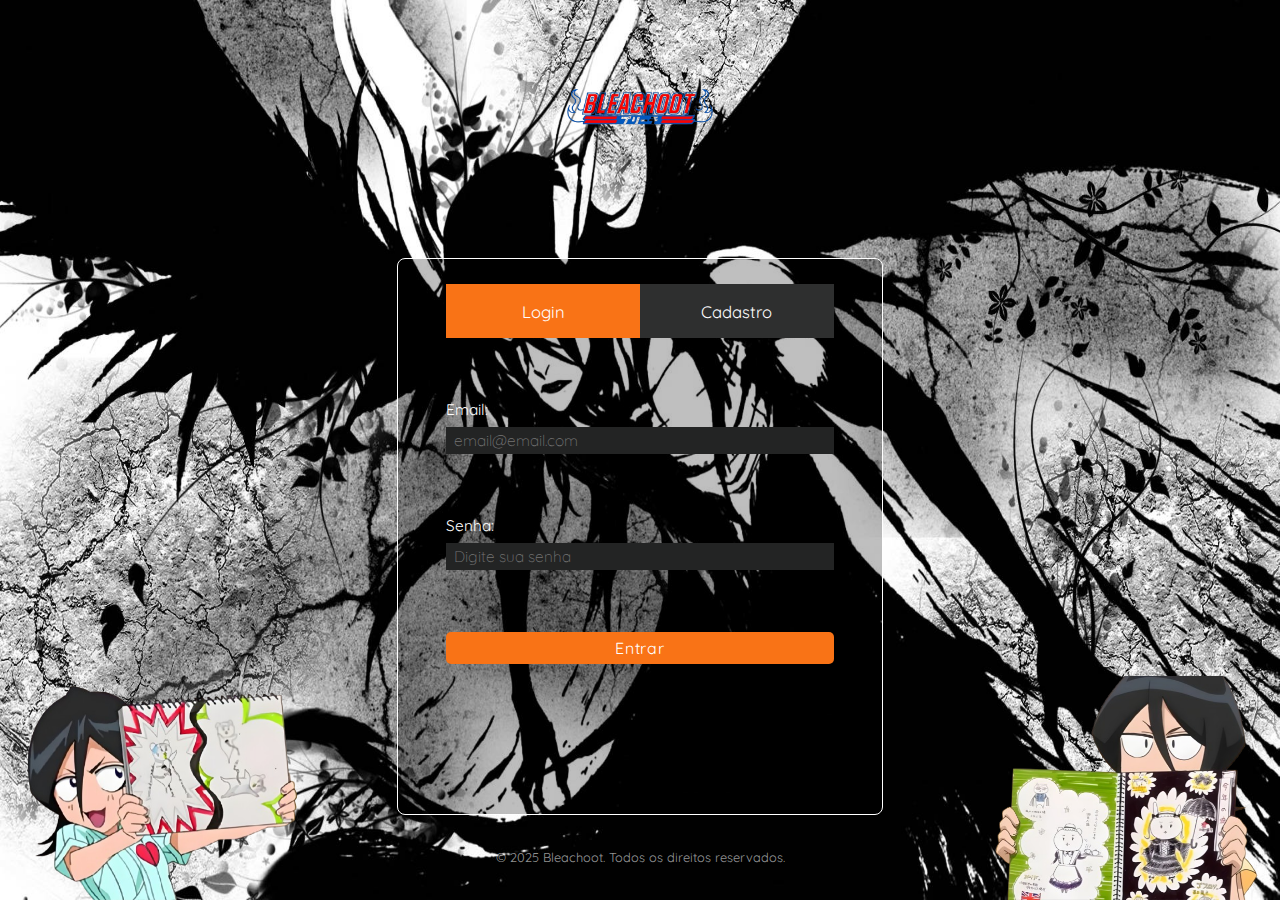
<file: login_cadastro.html>
<!DOCTYPE html>
<html lang="pt-br">

<head>
    <meta charset="UTF-8">
    <meta name="viewport" content="width=device-width, initial-scale=1.0">
    <link rel="icon" href="img/icon.ico" type="image/x-icon">
    <title>Bleachoot</title>

    <link rel="preconnect" href="https://fonts.googleapis.com">
    <link rel="preconnect" href="https://fonts.gstatic.com" crossorigin>
    <link
        href="https://fonts.googleapis.com/css2?family=Inter:ital,opsz,wght@0,14..32,100..900;1,14..32,100..900&display=swap"
        rel="stylesheet">
    <link rel="preconnect" href="https://fonts.gstatic.com" crossorigin>
    <link href="https://fonts.googleapis.com/css2?family=Quicksand:wght@300..700&display=swap" rel="stylesheet">
    
    <link rel="stylesheet" href="login_cadastro.css">
</head>

<body>
    <main>
        <img src="img/rukiadesenho.png" alt="Rukia Desenho" id="imgRukia">
        <img src="img/rukiadesenho1.png" alt="Rukia Desenho" id="imgRukia1">
        <a href="index.html"><img src="img/bleachootlogo.png" id="logo"></a>
        <div id="charactersBackgroundImage"></div>
        <div id="containerForm">
            <div id="containerControlForm">
                <div id="containerSubControlForm">
                    <div class="controlFormdiv" id="ControlLogin">Login</div>
                    <div class="controlFormdiv" id="ControlCadastro">Cadastro</div>
                </div>
            </div>
            <div id="formLogin" >
                <div class="containerInputLogin">
                    <label for="inputEmail" class="labelInput">Email:</label>
                    <input id="inputEmail" class="inputStyle" type="email" placeholder="email@email.com">
                </div>
                <div class="containerInputLogin">
                    <label for="inputSenha" class="labelInput">Senha:</label>
                    <input id="inputSenha" class="inputStyle" type="password" placeholder="Digite sua senha">
                </div>
                <button class="btnForm" id="btnEntrar" onclick="ValidarLogin()">Entrar</button>
                <span><a id="EsqSenha" href="#"></a></span>
            </div>

            <div id="formCadastro" class="d-none" method="post">
                <div class="containerInputCadastro">
                    <label for="inputNome" class="labelInput">Nome:</label>
                    <input id="inputNome" maxlength="45" class="inputStyle" type="text" placeholder="Digite seu nome completo">
                </div>
                <div class="containerInputCadastro">
                    <label for="inputEmailCadastro" class="labelInput">Email:</label>
                    <input id="inputEmailCadastro" maxlength="30" class="inputStyle" type="email" placeholder="Digite seu email">
                </div>
                <div class="containerInputCadastro">
                    <label for="inputSenhaCadastro" class="labelInput">Senha:</label>
                    <input id="inputSenhaCadastro" class="inputStyle" type="password" placeholder="Digite sua senha">
                </div>
                <div class="containerInputCadastro">
                    <label for="inputConfirmarSenha" class="labelInput">Confirme sua senha:</label>
                    <input id="inputConfirmarSenha" class="inputStyle" type="password" placeholder="Repita sua senha">
                </div>
                <button class="btnForm" id="btnCadastrar" onclick="CadastrarUsuario()">Cadastrar</button>
            </div>
        </div>
        <span id="spanCopy">© 2025 Bleachoot. Todos os direitos reservados.</span>
    </main>
    <script src="login_cadastro.js"></script>
    <script>

        function Cadastrar() {

            var nomeVar = inputNome.value;
            var emailVar = inputEmailCadastro.value;
            var senhaVar = inputSenhaCadastro.value;
            var confirmSenhaVar = inputConfirmarSenha.value;

            if (
                nomeVar == "" ||
                emailVar == "" ||
                senhaVar == "" ||
                confirmSenhaVar == ""
            ) {
                alert('Preencha todos os campos')
                return false;
            }
            if (!emailVar.includes('@') || !emailVar.includes('.')) {
                alert('Insira um email válido');
                return false;
            }


            if (senhaVar != confirmSenhaVar) {
                alert('As senhas não coincidem');
                return false;
            }


            fetch("/usuarios/cadastrar", {
                method: "POST",
                headers: {
                    "Content-Type": "application/json",
                },
                body: JSON.stringify({
                    // crie um atributo que recebe o valor recuperado aqui
                    // Agora vá para o arquivo routes/usuario.js
                    nomeServer: nomeVar,
                    emailServer: emailVar,
                    senhaServer: senhaVar,
                }),
            })
                .then(async function (resposta) {
                    console.log("resposta: ", resposta);

                    if (resposta.ok) { //Status == 200 'ok'
                        alert('Cadastro efetuado');

                        window.location = "../../Pages/Login/login.html";


                    } else {
                        var erroDaController = await resposta.json(); //Recebe qualquer erro marcado da controller
                        console.log('Erro ao cadastrar')
                        alert('Erro ao cadastrar: ' + erroDaController.erroEmail) //Se fosse outro erro sem ser de email acredito que daria um alert inconsistente
                    }
                })
                .catch(function (resposta) {
                    console.log(`#ERRO: ${resposta}`);
                });

            return false;
        }
    </script>
</body>

</html>
</file>
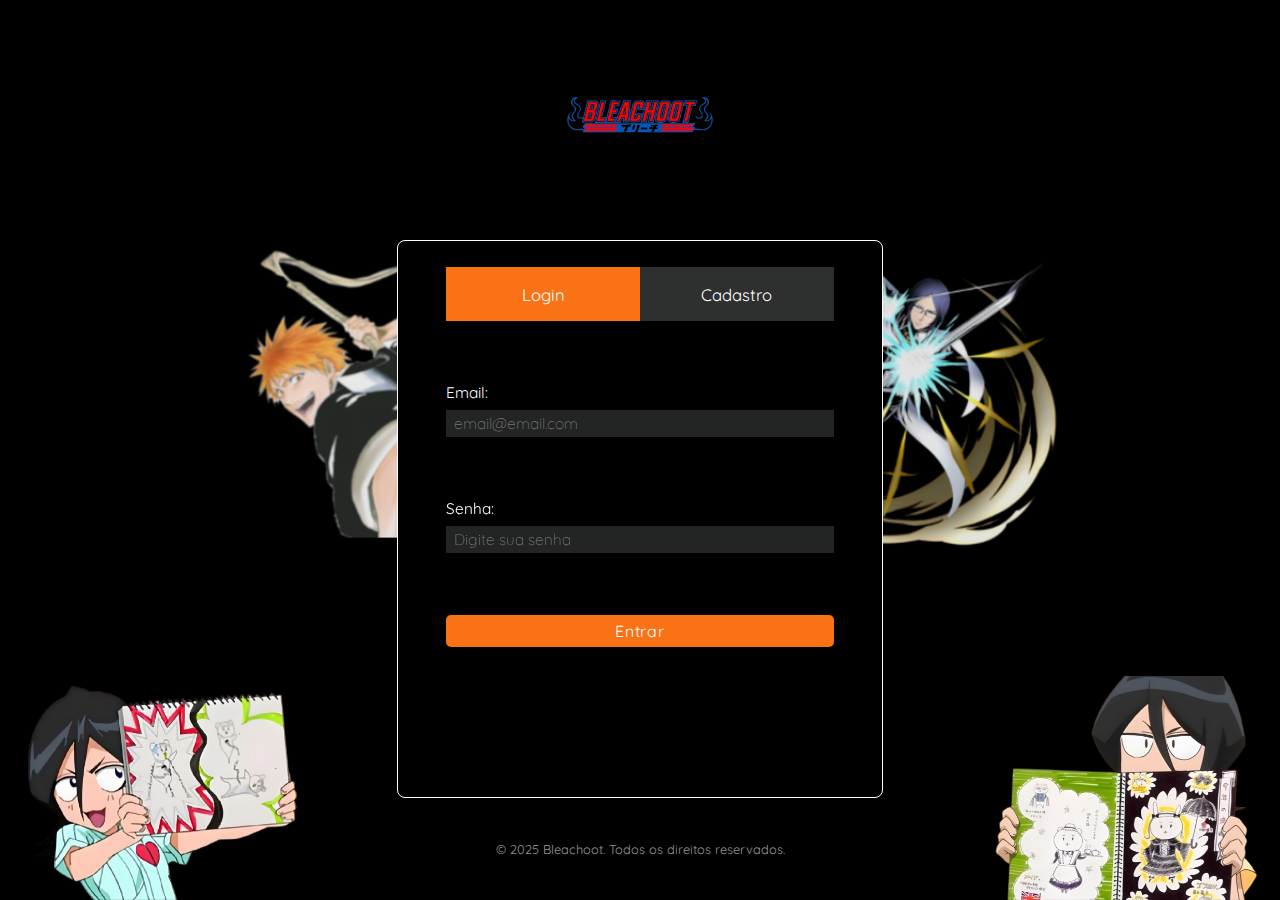
<file: public/login_cadastro.html>
<!DOCTYPE html>
<html lang="pt-br">

<head>
    <meta charset="UTF-8">
    <meta name="viewport" content="width=device-width, initial-scale=1.0">
    <link rel="icon" href="../public/assets/img/icon.ico" type="image/x-icon">
    <title>Bleachoot</title>

    <link rel="preconnect" href="https://fonts.googleapis.com">
    <link rel="preconnect" href="https://fonts.gstatic.com" crossorigin>
    <link
        href="https://fonts.googleapis.com/css2?family=Inter:ital,opsz,wght@0,14..32,100..900;1,14..32,100..900&display=swap"
        rel="stylesheet">
    <link rel="preconnect" href="https://fonts.gstatic.com" crossorigin>
    <link href="https://fonts.googleapis.com/css2?family=Quicksand:wght@300..700&display=swap" rel="stylesheet">
    
    <link rel="stylesheet" href="../public/css/login_cadastro.css">
</head>

<body>
    <main>
        <img src="../public/assets/img/rukiadesenho.png" alt="Rukia Desenho" id="imgRukia">
        <img src="../public/assets/img/rukiadesenho1.png" alt="Rukia Desenho" id="imgRukia1">
        <a href="index.html"><img src="../public/assets/img/bleachootlogo.png" id="logo"></a>
        <div id="charactersBackgroundImage"></div>
        <div id="containerForm">
            <div id="containerControlForm">
                <div id="containerSubControlForm">
                    <div class="controlFormdiv" id="ControlLogin">Login</div>
                    <div class="controlFormdiv" id="ControlCadastro">Cadastro</div>
                </div>
            </div>
            <div id="formLogin" >
                <div class="containerInputLogin">
                    <label for="inputEmail" class="labelInput">Email:</label>
                    <input id="inputEmail" class="inputStyle" type="email" placeholder="email@email.com">
                </div>
                <div class="containerInputLogin">
                    <label for="inputSenha" class="labelInput">Senha:</label>
                    <input id="inputSenha" class="inputStyle" type="password" placeholder="Digite sua senha">
                </div>
                <button class="btnForm" id="btnEntrar" onclick="ValidarLogin()">Entrar</button>
                <span><a id="EsqSenha" href="#"></a></span>
            </div>

            <div id="formCadastro" class="d-none" method="post">
                <div class="containerInputCadastro">
                    <label for="inputNome" class="labelInput">Nome:</label>
                    <input id="inputNome" maxlength="45" class="inputStyle" type="text" placeholder="Digite seu nome completo">
                </div>
                <div class="containerInputCadastro">
                    <label for="inputEmailCadastro" class="labelInput">Email:</label>
                    <input id="inputEmailCadastro" maxlength="30" class="inputStyle" type="email" placeholder="Digite seu email">
                </div>
                <div class="containerInputCadastro">
                    <label for="inputSenhaCadastro" class="labelInput">Senha:</label>
                    <input id="inputSenhaCadastro" class="inputStyle" type="password" placeholder="Digite sua senha">
                </div>
                <div class="containerInputCadastro">
                    <label for="inputConfirmarSenha" class="labelInput">Confirme sua senha:</label>
                    <input id="inputConfirmarSenha" class="inputStyle" type="password" placeholder="Repita sua senha">
                </div>
                <button class="btnForm" id="btnCadastrar" onclick="CadastrarUsuario()">Cadastrar</button>
            </div>
        </div>
        <span id="spanCopy">© 2025 Bleachoot. Todos os direitos reservados.</span>
    </main>
    <script src="../public/js/login_cadastro.js"></script>
    <script>

        function Cadastrar() {

            var nomeVar = inputNome.value;
            var emailVar = inputEmailCadastro.value;
            var senhaVar = inputSenhaCadastro.value;
            var confirmSenhaVar = inputConfirmarSenha.value;

            if (
                nomeVar == "" ||
                emailVar == "" ||
                senhaVar == "" ||
                confirmSenhaVar == ""
            ) {
                alert('Preencha todos os campos')
                return false;
            }
            if (!emailVar.includes('@') || !emailVar.includes('.')) {
                alert('Insira um email válido');
                return false;
            }


            if (senhaVar != confirmSenhaVar) {
                alert('As senhas não coincidem');
                return false;
            }


            fetch("/usuarios/cadastrar", {
                method: "POST",
                headers: {
                    "Content-Type": "application/json",
                },
                body: JSON.stringify({
                    // crie um atributo que recebe o valor recuperado aqui
                    // Agora vá para o arquivo routes/usuario.js
                    nomeServer: nomeVar,
                    emailServer: emailVar,
                    senhaServer: senhaVar,
                }),
            })
                .then(async function (resposta) {
                    console.log("resposta: ", resposta);

                    if (resposta.ok) { //Status == 200 'ok'
                        alert('Cadastro efetuado');

                        window.location = "../../Pages/Login/login.html";


                    } else {
                        var erroDaController = await resposta.json(); //Recebe qualquer erro marcado da controller
                        console.log('Erro ao cadastrar')
                        alert('Erro ao cadastrar: ' + erroDaController.erroEmail) //Se fosse outro erro sem ser de email acredito que daria um alert inconsistente
                    }
                })
                .catch(function (resposta) {
                    console.log(`#ERRO: ${resposta}`);
                });

            return false;
        }
    </script>
</body>

</html>
</file>
<file: login_cadastro.css>
* {
    padding: 0;
    margin: 0;
    box-sizing: border-box;
    font-family: "Quicksand", sans-serif;
    color: #fff;
}

main {
    background: no-repeat url("img/ulquiorracadastro-login.jpg");
    background-size: 100% 100%;
    height: 100vh;
    width: 100%;
    display: flex;
    align-items: center;
    justify-content: space-evenly;
    flex-direction: column;
}

#imgRukia {
    position: fixed;
    bottom: 0px;
    right: 0px;
    width: 300px;
    z-index: 10;
    pointer-events: none;
}

#imgRukia1 {
    position: fixed;
    bottom: 0px;
    left: 0px;
    width: 300px;
    z-index: 10;
    pointer-events: none;
    transform: scaleX(-1);
}

#containerForm {
    border-radius: 8px;
    width: 38%;
    border: 1px solid;
    padding: 2vw 0;
    background-color:rgba(0, 0, 0, 0.25);
    /* display: flex;
    align-items: center;
    justify-content: center;
    flex-direction: column; */
}

#containerSubControlForm {
    width: 80%;
    height: 100%;
    background: #c09696;
    display: flex;
}

#containerControlForm {
    height: 6vh;
    width: 100%;
    display: flex;
    align-items: center;
    justify-content: center;
}

.controlFormdiv {
    width: 50%;
    height: 100%;
    background: #9c9393;
    display: flex;
    align-items: center;
    justify-content: center;
    cursor: pointer;
    font-size: 1.3vw;
}

#ControlLogin {
    background: #f97316;
}

#ControlCadastro {
    background: #2E2F2F;
}

#formLogin, #formCadastro {
    width: 100%;
    height: 50vh;
    display: flex;
    align-items: center;
    justify-content: space-evenly;
    flex-direction: column;
}

#formCadastro {
    height: 60vh;
}

.labelInput, .inputStyle {
    width: 80%;
    height: 2.1vw;
}

.labelInput {
    font-size: 1.2vw;
}

.inputStyle {
    font-weight: 250;
    font-size: 1.2vw;
}

.inputStyle {
    background: #232424;
    border: none;
    padding-left: 0.6vw;
}

.inputStyle:focus {
    outline: none;
    box-shadow: none;
    border: none;
    background: #141515;
}

.containerInputLogin, .containerInputCadastro {
    width: 100%;
    display: flex;
    flex-direction: column;
    align-items: center;
}

.btnForm {
    width: 80%;
    background: #f97316;
    color: #fff;
    border: none;
    cursor: pointer;
    letter-spacing: 0.8px;
    transition: 0.2s ease;
    font-size: 1.25vw;
    height: 2.5vw;
    border-radius: 5px;
}

.btnForm:hover {
    background-color: #4E2B06;
}

#EsqSenha {
    color: #9c9393;
    text-decoration: none;
    font-size: 1.2vw;
}

#EsqSenha:hover {
    text-decoration: underline;
}

#spanCopy {
    color: #ffffff96;
    font-size: 1vw;
}

#logo {
    width: 150px;
}

.d-none {
    display: none !important;
}
</file>
<file: public/css/login_cadastro.css>
* {
    padding: 0;
    margin: 0;
    box-sizing: border-box;
    font-family: "Quicksand", sans-serif;
    color: #fff;
}

main {
    background-color: #000;
    background-size: 100% 100%;
    height: 100vh;
    width: 100%;
    display: flex;
    align-items: center;
    justify-content: space-evenly;
    flex-direction: column;
    position: relative;
}

#imgRukia {
    position: fixed;
    bottom: 0px;
    right: 0px;
    width: 300px;
    z-index: 10;
    pointer-events: none;
}

#imgRukia1 {
    position: fixed;
    bottom: 0px;
    left: 0px;
    width: 300px;
    z-index: 10;
    pointer-events: none;
    transform: scaleX(-1);
}

#containerForm {
    border-radius: 8px;
    width: 38%;
    border: 1px solid;
    padding: 2vw 0;
    background-color: black;
    /* display: flex;
    align-items: center;
    justify-content: center;
    flex-direction: column; */
    position: relative;
    z-index: 2;
}

#charactersBackgroundImage {
    position: fixed;
    top: 50%;
    left: 50%;
    transform: translate(-50%, -50%);
    width: 110%;
    height: 75vh;
    background-image: url('../assets/img/login-cadastro.png');
    background-size: cover;
    background-repeat: no-repeat;
    background-position: center;
    z-index: 1;
    pointer-events: none;
}

#containerSubControlForm {
    width: 80%;
    height: 100%;
    background: #c09696;
    display: flex;
}

#containerControlForm {
    height: 6vh;
    width: 100%;
    display: flex;
    align-items: center;
    justify-content: center;
}

.controlFormdiv {
    width: 50%;
    height: 100%;
    background: #9c9393;
    display: flex;
    align-items: center;
    justify-content: center;
    cursor: pointer;
    font-size: 1.3vw;
}

#ControlLogin {
    background: #f97316;
}

#ControlCadastro {
    background: #2E2F2F;
}

#formLogin,
#formCadastro {
    width: 100%;
    height: 50vh;
    display: flex;
    align-items: center;
    justify-content: space-evenly;
    flex-direction: column;
}

#formCadastro {
    height: 60vh;
}

.labelInput,
.inputStyle {
    width: 80%;
    height: 2.1vw;
}

.labelInput {
    font-size: 1.2vw;
}

.inputStyle {
    font-weight: 250;
    font-size: 1.2vw;
}

.inputStyle {
    background: #232424;
    border: none;
    padding-left: 0.6vw;
}

.inputStyle:focus {
    outline: none;
    box-shadow: none;
    border: none;
    background: #141515;
}

.containerInputLogin,
.containerInputCadastro {
    width: 100%;
    display: flex;
    flex-direction: column;
    align-items: center;
}

.btnForm {
    width: 80%;
    background: #f97316;
    color: #fff;
    border: none;
    cursor: pointer;
    letter-spacing: 0.8px;
    transition: 0.2s ease;
    font-size: 1.25vw;
    height: 2.5vw;
    border-radius: 5px;
}

.btnForm:hover {
    background-color: #4E2B06;
}

#EsqSenha {
    color: #9c9393;
    text-decoration: none;
    font-size: 1.2vw;
}

#EsqSenha:hover {
    text-decoration: underline;
}

#spanCopy {
    color: #ffffff96;
    font-size: 1vw;
}

#logo {
    width: 150px;
}

.d-none {
    display: none !important;
}
</file>
